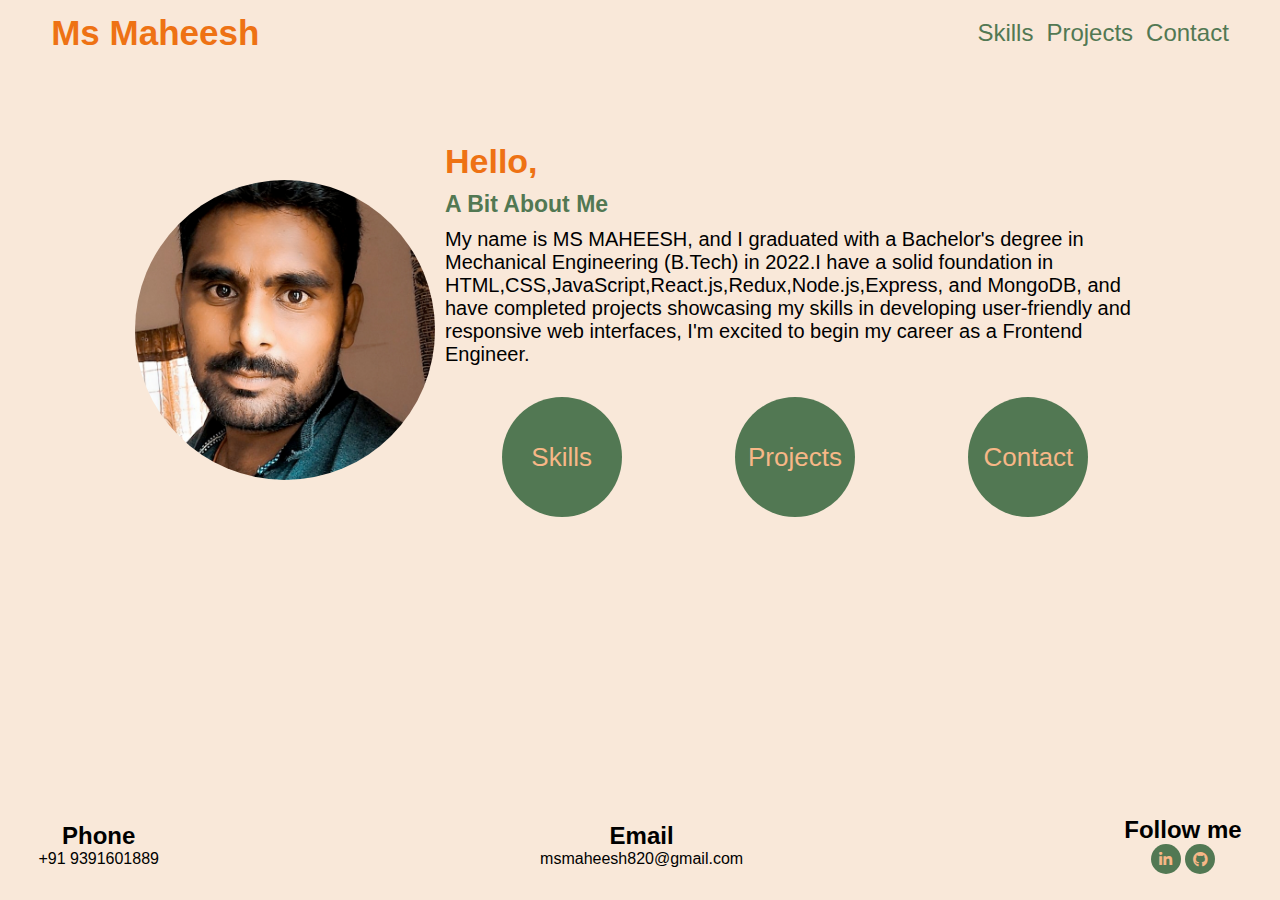
<file: index.html>
<!DOCTYPE html>
<html lang="en">
<head>
    <meta charset="UTF-8">
    <meta name="viewport" content="width=device-width, initial-scale=1.0">
    <title>Document</title>
    <link rel="stylesheet" href="https://cdnjs.cloudflare.com/ajax/libs/font-awesome/6.5.2/css/all.min.css"  />
    <link rel="stylesheet" href="style.css"/>

</head>
<body>
 
<div class="main">

    <div  class="container  display" id="nav">
        <div  id="logo2">
            <i onclick="myFunction1()" class="fa-solid fa-xmark fa-2x side_logo"></i>
        </div>

        <ul  class="side_nav">
            <li ><a href="skill.html">Skills</a></li>
            <li ><a href="project.html">Projects</a></li>
            <li ><a href="contact.html">Contact</a></li>
        </ul>
    </div>

    <div id="home" >
    <div class="headder">
        <h1>Ms Maheesh</h1>
        <ul  class="main_nav">
            <li ><a href="skill.html">Skills</a></li>
            <li ><a href="project.html">Projects</a></li>
            <li ><a href="contact.html">Contact</a></li>
        </ul>
        <i id="logo1" onclick="myFunction()" class="fa-solid fa-caret-down fa-2x "></i>
    </div>
    
    <div class="main-section">
        <div class="left-section">
            <img src="ass/IMG_20201003_171122.jpg">
        </div>
        <div class="right-section">
            <h1>Hello,</h1>
            <h2>A Bit About Me</h2>
            <p>My name is MS MAHEESH, and I graduated with a Bachelor's degree in Mechanical Engineering (B.Tech) in 2022.I have a solid foundation in HTML,CSS,JavaScript,React.js,Redux,Node.js,Express, and MongoDB, and have completed projects showcasing my skills in developing user-friendly and responsive web interfaces, I'm excited to begin my career as a Frontend Engineer.</p>
            <ul class="right-section-menu" >
                <li class="btn1"><a href="skill.html">Skills</a></li>
                <li class="btn2"><a href="project.html">Projects</a></li>
                <li class="btn3"><a href="contact.html">Contact</a></li>
            </ul>
       </div>
    </div>

    <div class="fotter">
        <div>
            <h2>Phone</h2>
            <p>+91 9391601889</p>
        </div>
        <div>
            <h2>Email</h2>
            <p>msmaheesh820@gmail.com</p>
        </div> 
        <div>
            <h2>Follow me</h2>
            <a href="https://www.linkedin.com/in/maheesh-ms-5108472a7/"><i class="fa-brands fa-linkedin-in social-link"></i></a>
            <a href="https://github.com/MsMaheesh"><i class="fa-brands fa-github social-link"></i></a>
        </div> 
    </div>

</div>

<div class="lap">

</div>
    <script>
        function myFunction() {
          const list = document.getElementById("nav").classList;
          list.remove("display");
          
          const body = document.getElementById("home").classList;
          body.add("display")
        }
        function myFunction1() {
          const list = document.getElementById("nav").classList;
          list.add("display");
          
          const body = document.getElementById("home").classList;
          body.remove("display")
        }
    </script>
</body>
</html>
</file>
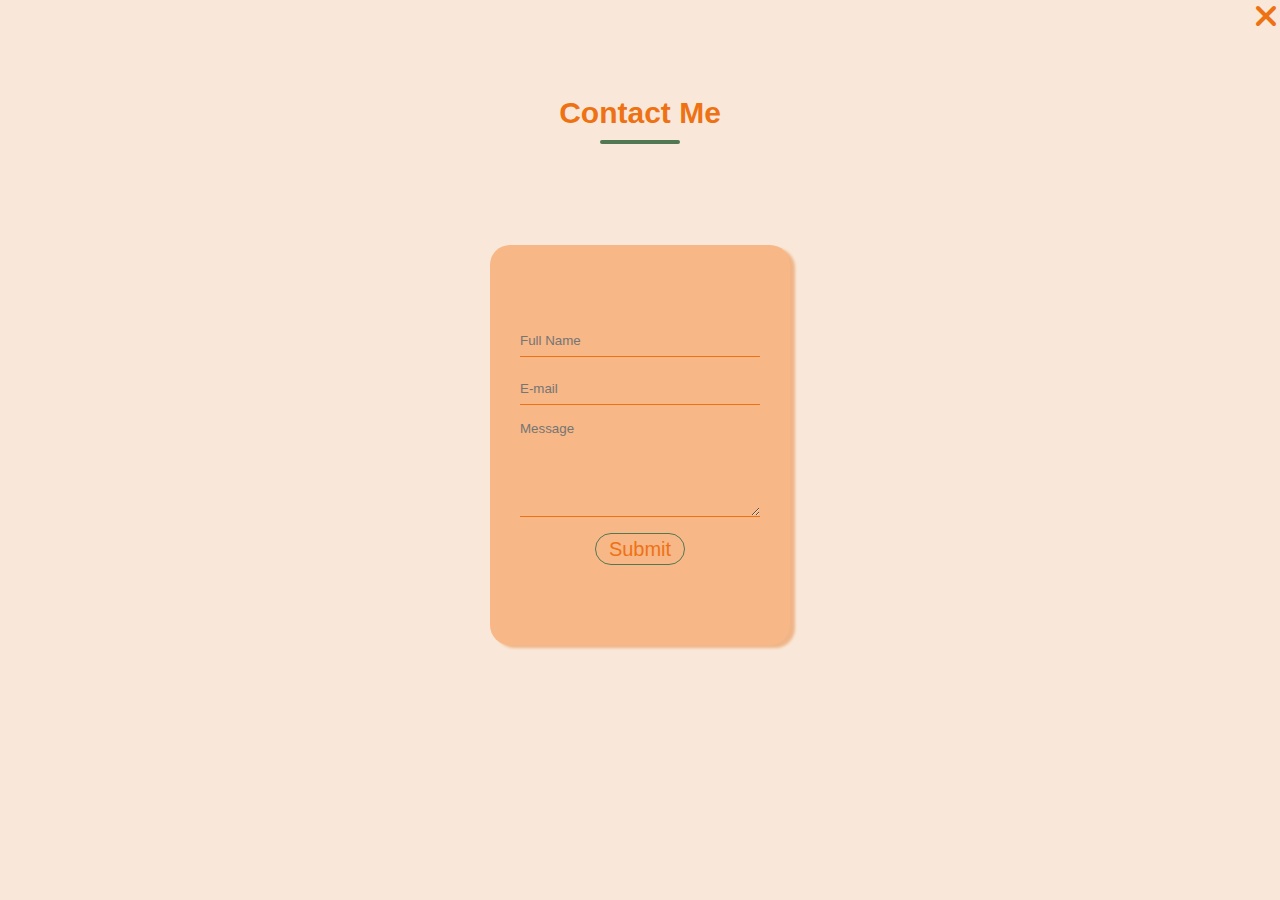
<file: contact.html>
<!DOCTYPE html>
<html lang="en">
<head>
    <meta charset="UTF-8">
    <meta name="viewport" content="width=device-width, initial-scale=1.0">
    <title>Document</title>
    <link rel="stylesheet" href="https://cdnjs.cloudflare.com/ajax/libs/font-awesome/6.5.2/css/all.min.css"  />
    <link rel="stylesheet" href="contact.css"/>
  
</head>
<body>
    
    <div class="close">
        <a href="index.html"><i class="fa-solid fa-xmark fa-2x"></i></a>
    </div>
    <h1>Contact Me</h1>
    <div  id="home" class="contact_container">
        <div  class="contact_box">
        
            <form>
                <input  type="text" placeholder="Full Name"/>
                <input  type="email" placeholder="E-mail"/>
                <textarea type="text" placeholder="Message"></textarea>
                <button onclick="fun()" class="btn">Submit</button>
            </form>
        </div>

    </div>
    <script>
        function fun(e){
            event.preventDefault()
        }
    </script>

    
</body>
</html>
</file>
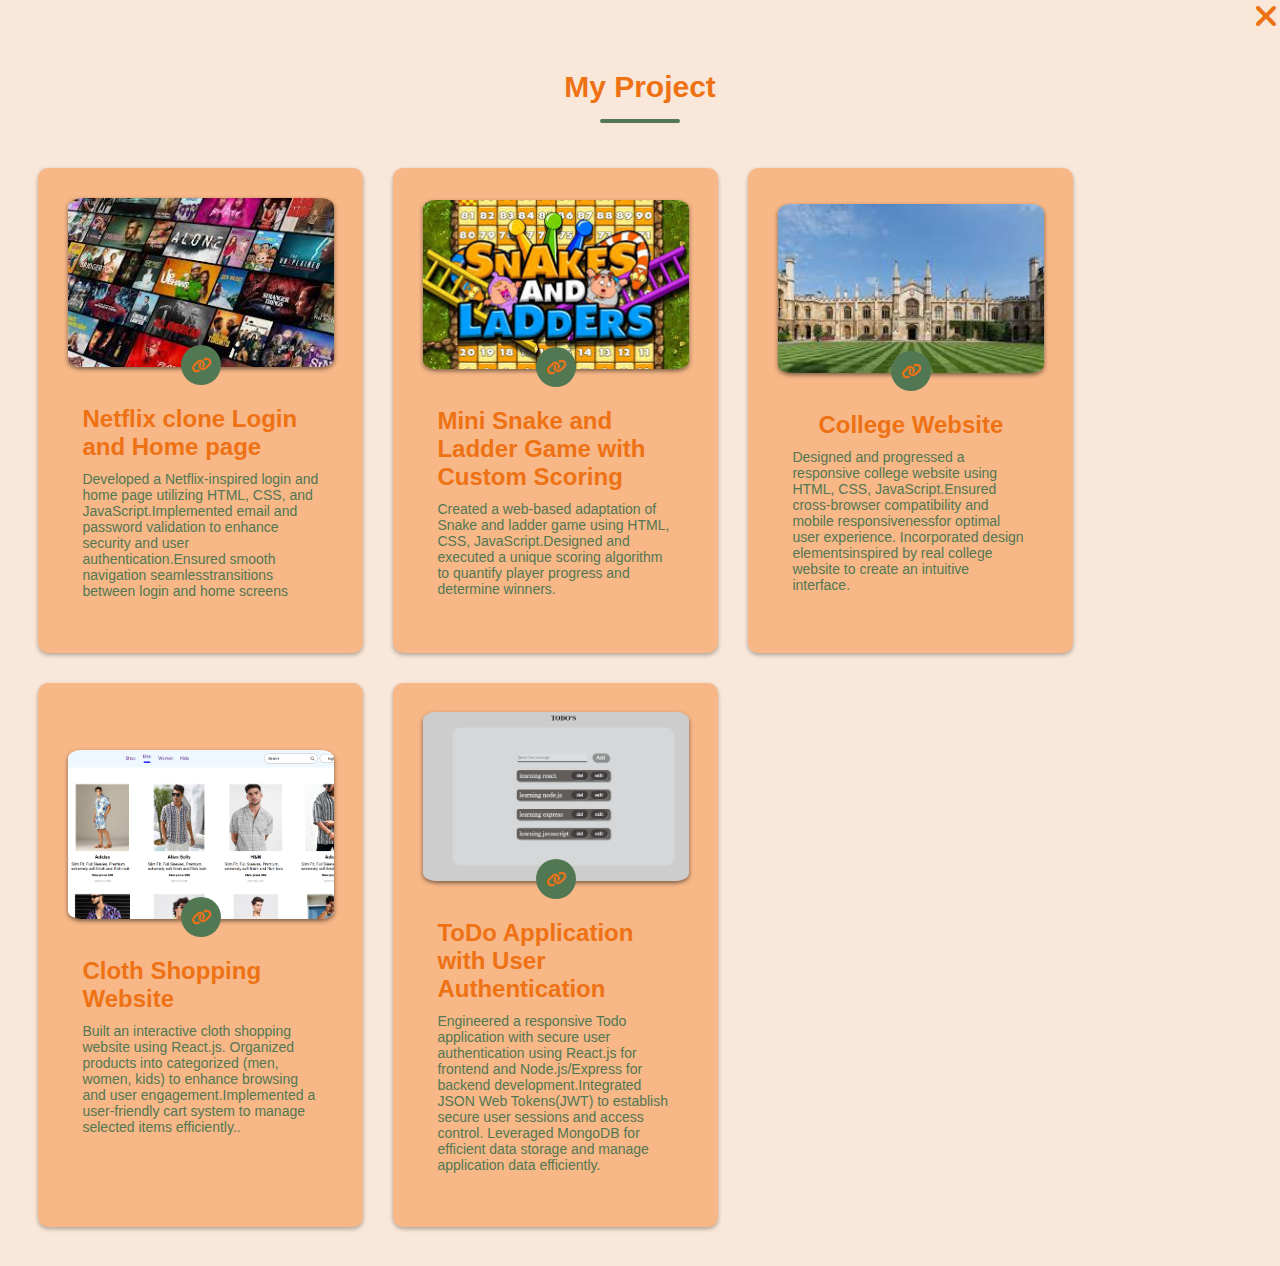
<file: project.html>
<!DOCTYPE html>
<html lang="en">
<head>
    <meta charset="UTF-8">
    <meta name="viewport" content="width=device-width, initial-scale=1.0">
    <title>Document</title>
    <link rel="stylesheet" href="https://cdnjs.cloudflare.com/ajax/libs/font-awesome/6.5.2/css/all.min.css"  />
    <link rel="stylesheet" href="project.css"/>
</head>
<body>
    <div class="close">
        <a  href="index.html"><i  class="fa-solid fa-xmark fa-2x"></i></a>
    </div>
    <h4>my project</h4>
    <div class="card-container">
        <div class="card">
            <div class="card-img">
                <img src="ass/net.jpg"/>
            </div>
            <div class="card-link">
                <a href="https://earnest-klepon-bbc8ac.netlify.app/"><i class="fa-solid fa-link"></i></a>
            </div>
            <div class="card-contaent">
                <div class="card-title">
                    <h1>Netflix clone Login and Home page </h1>
                </div>
                <div class="card-des">
                    <p>Developed a Netflix-inspired login and home page utilizing HTML, CSS, and JavaScript.Implemented email and password validation to enhance security and user authentication.Ensured smooth navigation seamlesstransitions between login and home screens</p>
                </div>
            </div>
        </div>
        <div class="card">
            <div class="card-img">
                <img src="ass/snake & ladder.jpg"/>
            </div>
            <div class="card-link">
                <a href="https://resplendent-empanada-8e8778.netlify.app/"><i class="fa-solid fa-link"></i></a>
            </div>
            <div class="card-contaent">
                <div class="card-title">
                    <h1>Mini Snake and Ladder Game with Custom Scoring</h1>
                </div>
                <div class="card-des">
                    <p> Created a web-based adaptation of Snake and ladder game using HTML, CSS, JavaScript.Designed and executed a unique scoring algorithm to quantify player progress and determine winners.</p>
                </div>
            </div>
        </div>
        <div class="card">
            <div class="card-img">
                <img src="ass/college.jpg"/>
            </div>
            <div class="card-link">
                <a href="https://courageous-klepon-b7816c.netlify.app/"><i class="fa-solid fa-link"></i></a>
            </div>
            <div class="card-contaent">
                <div class="card-title">
                    <h1>College Website</h1>
                </div>
                <div class="card-des"> 
                    <p>Designed and progressed a responsive college website using HTML, CSS, JavaScript.Ensured cross-browser compatibility and mobile responsivenessfor optimal user experience. Incorporated design elementsinspired by real college website to create an intuitive interface.
                        </p>
                </div>
            </div>
        </div>
        <div class="card">
            <div class="card-img">
                <img src="ass/cloth.png"/>
            </div>
            <div class="card-link">
                <a href="https://bespoke-biscotti-5b0425.netlify.app/"><i class="fa-solid fa-link"></i></a>
            </div>
            <div class="card-contaent">
                <div class="card-title">
                    <h1>Cloth Shopping Website</h1>
                </div>
                <div class="card-des">
                    <p> Built an interactive cloth shopping website using React.js. Organized products into categorized (men, women, kids) to enhance browsing and user
                        engagement.Implemented a user-friendly cart system to manage selected items efficiently..</p>
                </div>
            </div>
        </div>
        <div class="card">
            <div class="card-img">
                <img src="ass/todo.png"/>
            </div>
            <div class="card-link">
                <a href="https://curious-mochi-271426.netlify.app/"><i class="fa-solid fa-link"></i></a>
            </div>
            <div class="card-contaent">
                <div class="card-title">
                    <h1>ToDo Application with User Authentication</h1>
                </div>
                <div class="card-des">
                    <p>Engineered a responsive Todo application with secure user authentication using React.js for frontend and Node.js/Express for backend development.Integrated JSON Web Tokens(JWT) to establish secure user sessions and access control.
                        Leveraged MongoDB for efficient data storage and manage application data efficiently.</p>
                </div>
            </div>
        </div>
    </div>
</body>
</html>
</file>
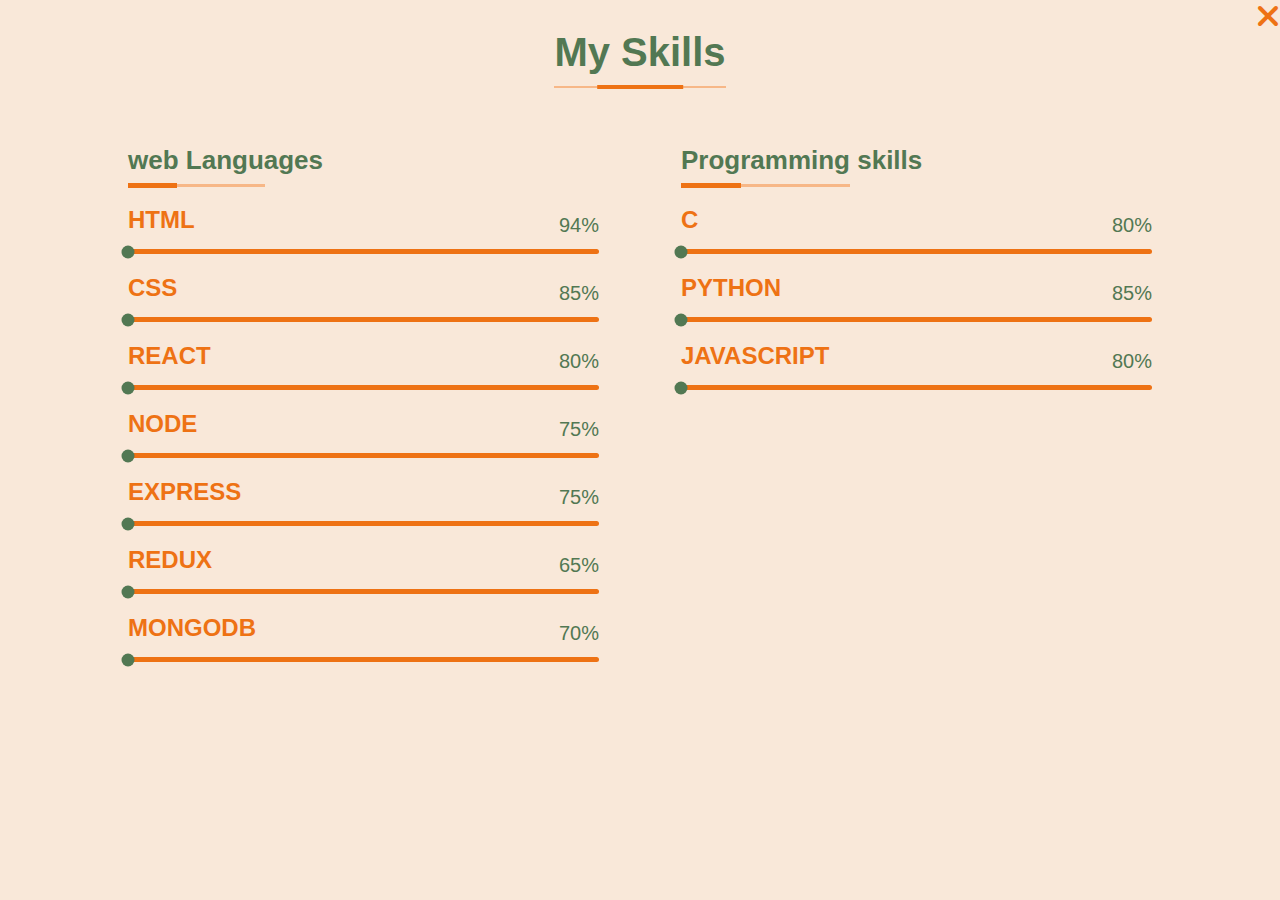
<file: skill.html>
<!DOCTYPE html>
<html lang="en">
<head>
    <meta charset="UTF-8">
    <meta name="viewport" content="width=device-width, initial-scale=1.0">
    <title>Document</title>
    <link rel="stylesheet" href="https://cdnjs.cloudflare.com/ajax/libs/font-awesome/6.5.2/css/all.min.css"  />
    <link rel="stylesheet" href="skill.css"/>
</head> 
<body> 
    <div class="container">
        <a href="index.html"><i  class="fa-solid fa-xmark fa-2x "></i></a>
    <!-- headder section -->
    <div class="main-title">
        <h1> my skills</h1>
    </div>
    <!-- body -->
    <div class="row">
        <!-- left section -->
        <section class="col">
            <div class="sub-title">
                <h2>web Languages</h2>
            </div>
            <div class="skill-container">
                <div class="skill">
                    <div class="sub">HTML</div>
                    <div class="progress-bar" value="94%">
                        <div class="progress-line" style="max-width: 94%"></div>
                    </div>
                </div>
                <div class="skill">
                    <div class="sub">CSS</div>
                    <div class="progress-bar" value="85%">
                        <div class="progress-line" style="max-width: 85%"></div>
                    </div>
                </div>
            
                <div class="skill">
                    <div class="sub">React</div>
                    <div class="progress-bar" value="80%">
                        <div class="progress-line" style="max-width: 80%"></div>
                    </div>
                </div>
                <div class="skill">
                    <div class="sub">Node</div>
                    <div class="progress-bar" value="75%">
                        <div class="progress-line" style="max-width: 75%"></div>
                    </div>
                </div>
                <div class="skill">
                    <div class="sub">Express</div>
                    <div class="progress-bar" value="75%">
                        <div class="progress-line" style="max-width: 75%"></div>
                    </div>
                </div>
                <div class="skill">
                    <div class="sub">Redux</div>
                    <div class="progress-bar" value="65%">
                        <div class="progress-line" style="max-width: 65%"></div>
                    </div>
                </div>
                <div class="skill">
                    <div class="sub">MongoDB</div>
                    <div class="progress-bar" value="70%">
                        <div class="progress-line" style="max-width: 70%"></div>
                    </div>
                </div>
            </div>

        </section>

        <!-- right section -->

        <section class="col">
            <div class="sub-title">
                <h2>Programming skills</h2>
            </div>
            <div class="skill-container">
                <div class="skill">
                    <div class="sub">C</div>
                    <div class="progress-bar" value="80%">
                        <div class="progress-line" style="max-width: 80%"></div>
                    </div>
                </div>
                <div class="skill">
                    <div class="sub">Python</div>
                    <div class="progress-bar" value="85%">
                        <div class="progress-line" style="max-width: 85%"></div>
                    </div>
                </div>
                <div class="skill">
                    <div class="sub">JavaScript</div>
                    <div class="progress-bar" value="80%">
                        <div class="progress-line" style="max-width: 80%"></div>
                    </div>
                </div>
            </div>
        </section>        

    </div>
    
</div>
</body>
</html>
</file>
<file: style.css>
*{
    margin: 0;
    padding: 0;
    box-sizing: border-box;
    font-family:Helvetica;
}
body{
    background-color:#F9E8D9;
}
/* back:#F9E8D9
head:#EE7214
text:#F7B787
style,sub:#527853 */
.container{
    display: none;
}
.headder i{
    display: none;
}
.headder{
    width: 100%;
    display: flex;
    justify-content: space-between;
    align-items: center;
}
.headder h1 {
    margin-left:3%;
    padding: 1%; 
    color: #EE7214;
    font-size: 35px;
    font-weight: 700px;  
}
.headder .main_nav{
    margin-right:3%;
    padding: 1%;
    display: flex;
    list-style: none;
    gap: 13px;
}

.main_nav li a{
    text-decoration: none;
    font-size: 24px;
    color: #527853;
    transition:all 0.3s;
}

.main_nav li a:hover{
    color: #F7B787;
    width: 60px;
    height: 25px;
    padding: 10px;
    font-size: 18px;
    border-radius: 30px;
    background-color: #527853;
}
.main-section{
    margin-top: 6%;
    display: flex;
    justify-content: center;
    align-items: center;
    gap: 10px;
    
}
.main-section  .left-section{
    display: flex;
    justify-content: center;
    align-items: center;
    margin-left: 3%;
    
}  

.left-section img{
    width: 300px;
    height: 300px; 
    object-fit: cover;
    border-radius: 50%;   
    
}
 .main-section .right-section{
    display: flex;
    flex-direction: column;
    max-width: 700px;
    gap: 10px;
    font-size: 26px;
    color: 393E46;
    margin-right: 3%;
}
.right-section h1{ 
    font-size: 34px;
    color: #EE7214;
}
.right-section h2{
    color: #527853;
    font-size: 23px;
}
.right-section p{
    color: black;
    font-size: 20px;
}


.right-section-menu {
    width: 100%;
    display: flex;
    justify-content:space-around;
    list-style: none;
    margin-top: 3%;
}
.right-section-menu li{
    border-radius: 50%;
    width: 120px;
    height: 120px;
    background-color: #527853;
    position: relative;
    cursor: pointer;
}
.right-section-menu li:hover{
    transform: translatey(-5%);
}
.right-section-menu li a{
    position: absolute;
    top: 50%;
    left:50%;
    text-decoration: none;
    transform: translate(-50%,-50%);
    color:#F7B787;
}

.fotter{
    position: absolute;
    width: 100%;
    bottom: 0%;
    display: flex;
    justify-content: space-between;
    align-items: center;

}
.fotter div{
    margin: 2% 3% 2% 3%;
    text-align: center;
}
.fotter a{
    display: inline-flex;
    justify-content: center;
    align-items: center;
    width: 30px;
    height: 30px;
    border-radius: 50%;
    font-size: 15px;
    text-decoration: none;
    background-color: #527853;
    color: #F7B787;
    transition: all 0.3s;
}
.fotter a:hover{
    transform: translateY(10%);
    color: #527853;
    background-color: #F7B787;
}

@media (min-width:700px)and (max-width:1024px) { 
    .headder h1 {
        font-size: 28px;
    }
    .main_nav li a{
        font-size: 18px;
    } 
    .main_nav li a:hover{
        width: 35px;
        height: 20px;
        padding: 7px;
        font-size: 13px;
    }
    .left-section img{
        width: 220px;
        height: 220px;  
    }
    .right-section h1{
        font-size: 24px;
    }
    .right-section h2{
        font-size: 20px;
    }
    .right-section p{
        font-size: 16px;
    }
    .right-section-menu li{
        width: 85px;
        height: 85px;
        font-size: 20px;
    }    

}

    
@media screen and (max-width:699px) {
    
    .headder i{
        display: block;
        margin-right:3%;
        padding: 1%;
    }
    .headder .main_nav{
        display: none;
    }
    .headder h1{
        font-size: 20px;
    }
    
    .container{
        display: block;
        animation: nav 0.5s linear;
    }
    .side_nav {
        width: 100%;
        height: 100%;
        display:flex;
        flex-direction: column;
        align-items: center; 
    }
    .side_nav li {
        list-style: none;
        margin-top: 20px;
    }
    .side_nav li a{
        text-decoration: none;
        font-size: 26px;
        color:#EE7214;
    }
    .side_logo{
        margin-left:93%;
        color: #EE7214;
    }
    @keyframes nav {
        from{ transform: translatey(-100%);}
        to{ transform: translatey(0%);}
        
    }
    .display{
        display: none;
    }
    #home{
        animation: home 0.3s linear;
    }
    @keyframes home {
        from{ transform: translatey(10%);}
        to{ transform: translatey(0%);}
        
    }
    .main-section{
        display: flex;
        flex-direction: column;
        justify-content: center;
        
        
    }
    
    .left-section img{
        width: 120px;
        height: 120px;  
    }
    .main-section .right-section{
        display: flex;
        flex-direction: column;
        list-style: none;
    }
    .right-section h1{
        font-size: 19px;
        margin-left: 3% ;
    }
    .right-section h2{
        font-size: 16px;
        margin-left: 3% ;
    }
    .right-section p{
        font-size: 14px;
        margin-left: 3% ;
    } 

    .right-section-menu li{
        position: relative;
        border-radius: 50%;
        width: 65px;
        height: 65px;
    }
    .right-section-menu li a{
        font-size: 16px;
        position: absolute;
        top: 50%;
        left:50%;
        text-decoration: none;
        transform: translate(-50%,-50%);
        color: #E5DDC5;
    }
    .btn1{
        animation-name: btn1;
        animation-duration: 0.5s;
        animation-timing-function: linear;
    }
    .btn2{
        animation-name: btn2;
        animation-duration: 0.5s;
        animation-timing-function: linear;
    }
    .btn3{
        animation-name: btn3;
        animation-duration: 0.5s;
        animation-timing-function: linear;
    }
    @keyframes btn1 {
        from{transform: translatey(30px);}
        to{transform: translatey(0px);}
    }
    @keyframes btn2 {
        from{transform: translatey(-30px);}
        to{transform: translatey(0px);}
    }
    @keyframes btn3 {
        from{transform: translatey(30px);}
        to{transform: translatey(0px);}
    }
    
    .fotter{
        position: absolute;
        bottom: 0;
        border-top: 1px solid black;
        display: flex;
        flex-direction: column;
        align-items: flex-start;
    }
    .fotter div {
        text-align: start;
        margin-top: 1%;
        font-size: 14px;
    } 
    .fotter h2{
        font-size: 14px;
    } 
    .fotter a{
        width: 18px;
        height: 18px;
        font-size: 10px;
    }

}
</file>
<file: contact.css>
*{
    margin: 0;
    padding: 0;
    box-sizing: border-box;
    font-family:Helvetica;
}
body{
    background-color:#F9E8D9;
    
}
/* back:#F9E8D9
head:#EE7214
text:#F7B787
style,sub:#527853 */

.close a{ 
    margin-left: 98%;
    color: #EE7214;
}
h1{
    text-align: center;
    color: #EE7214;
    font-size: 30px;
    padding-top: 5%;
    /* margin-bottom: 2%; */
    text-transform: capitalize;
    position: relative;
}
h1::after{
    content: '';
    position: absolute;
    width: 80px;
    height: 4px;
    top: 110%;
    left:50%;
    background-color:#527853;
    transform: translateX(-50%);
    border-radius: 32px;

}
@media screen and (min-width:500px) {
.contact_container{
    width: 100vw;
    min-height: 70vh;
    /* background-color:#C6EBC5; */
    display: flex;
    justify-content: center;
    align-items: center;
    /* position: absolute;
    top: 50%;
    left: 50%;
    transform: translate(-50%,-50%);
    border-radius: 20px; */
    /* border: 2px solid red; */
} 
.contact_container .contact_box{
    display: flex;
    flex-direction: column;
    justify-content: center;
    align-items: center;
    width: 300px;
    height: 400px;
    color: #527853;
    background-color:#F7B787;
    border-radius: 20px;
    box-shadow: 5px 3px 3px #efb588;
    /* border: 2px solid blue; */
}
.contact_container .contact_box form{
    width: 100%;
    height: 80%;
    display: flex;
    flex-direction: column;
    justify-content: center;
    align-items: center;
    gap: 1rem;
    /* border: 2px solid rgb(0, 255, 179); */
}
.contact_box form input{
   width: 80%;
   height: 10%;
   outline: none;
   border: none;
   background-color: #F7B787;
   border-bottom: 1px solid #EE7214;
   /* border-radius: 20px; */
}
.contact_box form textarea{
    width: 80%;
    height: 30%;
    outline: none;
    border: none;
    background-color: #F7B787;
    border-bottom: 1px solid #EE7214;
    /* border-radius: 20px; */
 }
 .contact_box form button{
    width: 30%;
    height: 10%;
    outline: none;
    border: #527853;
    border-radius: 20px;
    border: 1px solid #527853;
    background-color: #F7B787;
    cursor: pointer;
    font-size: 20px;
    color: #EE7214;
}
.btn:hover{
    background-color: #527853;
    color: #EE7214;
}

}
@media screen and (max-width:480px) {

    .contact_container{
        width: 100vw;
        min-height: 70vh;
        /* background-color:#C6EBC5; */
        display: flex;
        justify-content: center;
        align-items: center;
        /* position: relative;
        top: 50%;
        left: 50%;
        transform: translate(-50%,-50%);
        border-radius: 20px; */

        
    }
    .contact_container .contact_box{
        display: flex;
        flex-direction: column;
        justify-content: center;
        align-items: center;
        width: 300px;
        height: 400px;
        color: #527853;
        background-color:#F7B787;
        border-radius: 20px;
        /* border: 2px solid blue; */
    }
    .contact_container .contact_box form{
        width: 100%;
        height: 80%;
        display: flex;
        flex-direction: column;
        justify-content: center;
        align-items: center;
        gap: 1rem;
        /* border: 2px solid rgb(0, 255, 179); */
    }
    .contact_box form input{
       width: 80%;
       height: 10%;
       outline: none;
       border: none;
       background-color: #F7B787;
       border-bottom: 1px solid #EE7214;
       /* border-radius: 20px; */
    }
    .contact_box form textarea{
        width: 80%;
        height: 30%;
        outline: none;
        border: none;
        background-color: #F7B787;
        border-bottom: 1px solid #EE7214;
        /* border-radius: 20px; */
     }
     .contact_box form button{
        width: 30%;
        height: 10%;
        border: none;
        outline: none;
        outline: none;
        border-radius: 20px;
        color: #EE7214;
        background-color: #527853;
        cursor: pointer;
        font-size: 20px;
    }

    .close a{ 
        margin-left: 93%;
        color: #EE7214;
    }
    #home{
        animation: contact 0.4s linear ;
        
    }
    @keyframes contact {
        /* from{transform: translatey(-10%);}
        to{transform: translatey(0%);} */
        from{transform: rotatez(90deg);}
        to{transform:rotatez(0deg);} 
    }
}
</file>
<file: project.css>
/* back:#F9E8D9
head:#EE7214
text:#F7B787
style,sub:#527853 */
*{
    margin: 0;
    padding: 0;
    box-sizing: border-box;
    font-family:Helvetica;
}
body{
    background-color: #F9E8D9;
}
.close a{
    margin-left: 98%;
    cursor: pointer;
    color: #EE7214;
}
h4{
    text-align: center;
    color: #EE7214;
    font-size: 30px;
    padding-top: 3%;
    margin-bottom: 2%;
    text-transform: capitalize;
    position: relative;
}
h4::after{
    content: '';
    position: absolute;
    width: 80px;
    height: 4px;
    top: 120%;
    left:50%;
    background-color:#527853;
    transform: translateX(-50%);
    border-radius: 32px;


}
.card-container{
    width: 100%;
    padding: 3%;
    display: flex;
    justify-content: flex-start;
    flex-wrap: wrap;
    gap: 30px;

}
.card{
   display: flex;
   padding: 2%;
   flex-direction: column;
   justify-content: center;
   align-items: center;
   max-width: 325px;
   border-radius: 10px;
   box-shadow: 0px 2px 4px rgba(0,0,0,0.3);
   background-color: #F7B787;
   transition: all 0.4s;
}
.card:hover{
    transform: translateY(-20px);
}
.card-img{

    width: 100%;
    height:180px;
    padding: 2%;

}
.card-img img{
    width: 100%;
    height: 100%;
    object-fit: cover;
    border-radius: 5%;
    box-shadow: 0px 2px 4px rgba(0,0,0,0.5);
}
.card-link{
    margin-top:-10% ;
    width: 40px;
    height: 40px;
}
.card-link a{
    width: 100%;
    height: 100%;
    border-radius: 50%;
    display: flex;
    justify-content: center;
    align-items: center;
    color: #EE7214 ;
    background-color: #527853;
    text-decoration: none;
    transition: all 0.5s;
}
.card-link a:hover{
    background-color: #EE7214;
    color: #527853;
    transform: translatey(-10%);
}
.card-contaent{
    padding: 20px;
    display: flex;
    flex-direction: column;
    align-items: center;
    justify-content: center;
}
.card-contaent h1{
    font-size: 24px;
    margin-bottom: 10px;
    color: #EE7214;
}
.card-contaent p{
    font-size: 14px;
    margin-bottom: 10px;
    color: #527853;
}
@media (min-width:700px)and (max-width:1024px) {
    .card-container{
        justify-content: center
    }
}
@media (max-width:699px) {
    .card-container{
        justify-content: center;
        animation: ani 0.5s;
    }
    .close a{ 
        margin-left: 93%;
        color: #EE7214;
    }
    @keyframes ani {
        from{transform: translatex(-10%);}
    }

}
</file>
<file: skill.css>
*{
    margin:0;
    padding: 0;
    box-sizing:border-box; ;
    font-family:Helvetica;
}
/* back:#F9E8D9
head:#EE7214
text:#F7B787
style,sub:#527853 */
body{
    width: 100%;
    min-height: 100vh;
    background-color: #F9E8D9;
}
.container{
    width: 100%;
    min-height: 100vh;
    padding: 30px 10%;
}
.container i{
    position: absolute;
    top: 0%;
    right:  0%;
    cursor: pointer;
    color: #EE7214;
}
.container .main-title{
    /* background-color: aliceblue;
    max-width: 100%; */
    margin: 0px,auto;
    text-align: center;
    text-transform: capitalize;
}
.container .main-title h1{
    position: relative;
    font-size: 40px;
    color: #527853 ;
    /* margin-bottom: 30px; */
    display: inline-block;
}
.container .main-title h1::before{
    content: '';
    position: absolute;
    width: 100%;
    height: 2px;
    top: 125%;
    left:0;
    background-color:#F7B787;
}
.container .main-title h1::after{
    content: '';
    position: absolute;
    width: 50%;
    height: 4px;
    top:calc(125% - 1px);
    left: 50%;
    transform: translateX(-50%);
    background-color:#EE7214;
}
.container .row{
    width: 100%;
    display: flex;
    justify-content: space-between;
    margin-top: 70px;

}
.row .col{
    flex-basis: 46%;
}
.row .sub-title h2{
    position: relative;
    color: #527853;
    text-align: center;
    margin-bottom: 10%;
    font-size: 26px;
    font-family: Helvetica, sans-serif;
    display: inline-block;
    margin-bottom: 30px;
}
.row .sub-title h2::before{
    content: '';
    position: absolute;
    width: 50%;
    height: 3px;
    top: 125%;
    left: 20%;
    background-color: #F7B787;
}
.row .sub-title h2::after{
    content: '';
    position: absolute;
    width: 25%;
    height: 5px;
    top: calc(125% - 1px);
    left: 0;
    background-color: #EE7214;
}
.sub{
    font-size: 24px;
    font-weight:bold;
    color: #EE7214;
    padding-bottom: 15px;
    text-transform: uppercase;
}
.progress-bar{
    position: relative;
    width: 100%;
    height: 5px;
    background-color: #EE7214;
    border-radius: 15px;
    margin-bottom: 20px;
}
.progress-bar::after{
    position: absolute;
    content: attr(value);
    top: -35px;
    right: 0;
    color: #527853;
    font-size: 20px;
   
}
.progress-line{
    position: absolute;
    width: 0%;
    height: 7px;
    background-color: #527853;
    border-radius: 15px;
    top: -1px;
    animation: animate 1.5s cubic-bezier(1,0.2,0.2,1) forwards;
}
@keyframes animate {
    to{width: 100%;}   
}
.progress-line::after{
    content: '';
    position: absolute;
    width: 13px;
    height: 13px;
    border-radius: 50%;
    top: 50%;
    left: 100%;
    transform: translate(-50%,-50%);
    background-color: #527853;
}
@media (max-width:480px) {
    .container .row{
        flex-direction: column;
        gap: 30px;
    }
    .container .main-title h1{
        font-size: 30px;
    }
    .container .row{
        margin-top: 30px;
    }
    
    
}
</file>
